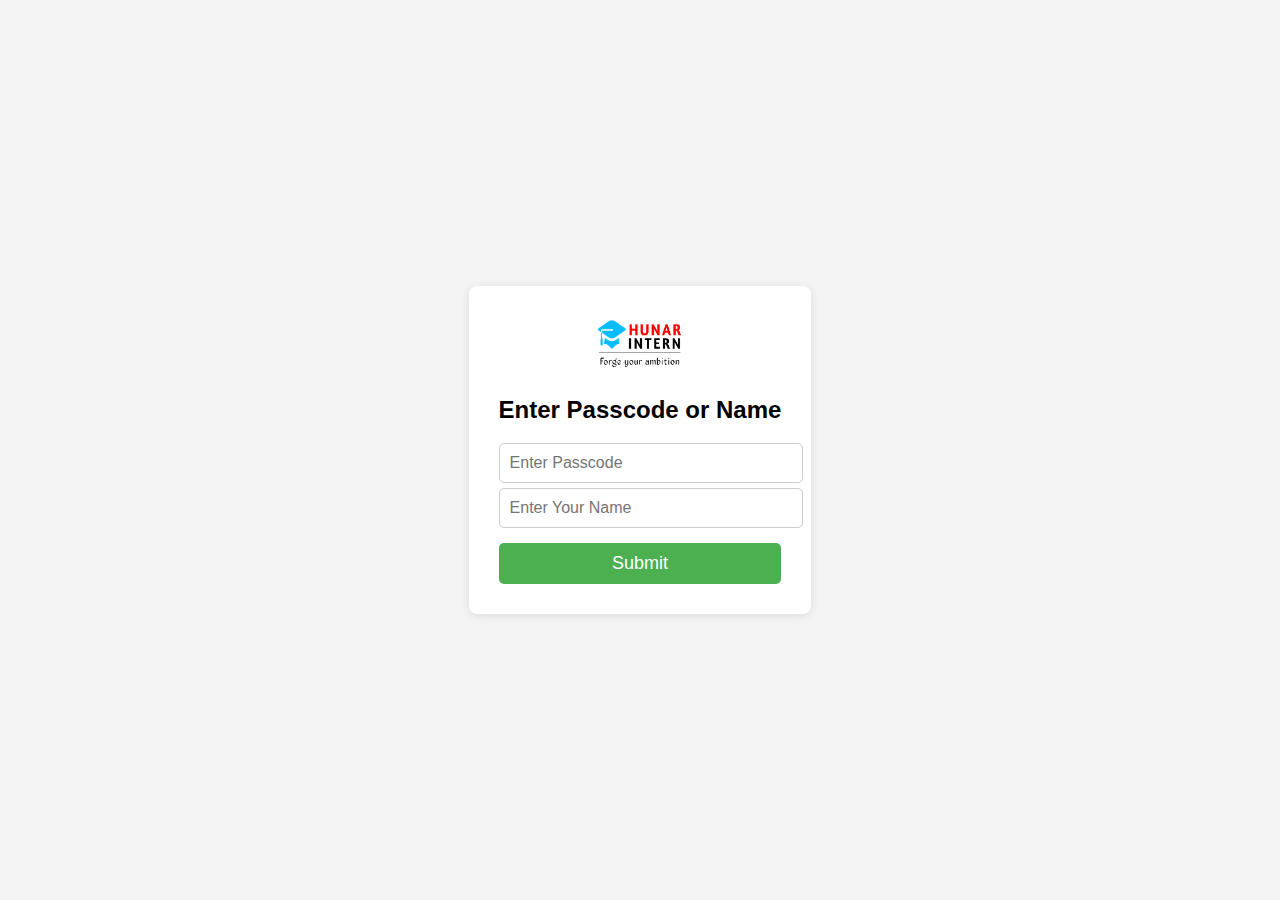
<file: index.html>
<!DOCTYPE html>
<html lang="en">
<head>
    <meta charset="UTF-8">
    <meta name="viewport" content="width=device-width, initial-scale=1.0">
    <title>Hunarintern - Aptitude</title>
    <link rel="icon" type="image/x-icon" href="logo2.jpeg">

    <style>
        body {
            display: flex;
            justify-content: center;
            align-items: center;
            height: 100vh;
            margin: 0;
            font-family: Arial, sans-serif;
            background-color: #f4f4f4;
        }
        .container {
            background-color: white;
            padding: 30px;
            border-radius: 8px;
            box-shadow: 0px 2px 10px rgba(0, 0, 0, 0.1);
        }
        h2 {
            text-align: center;
        }
        input {
            display: block;
            width: 100%;
            padding: 10px;
            margin: 15px 0;
            font-size: 16px;
            border-radius: 5px;
            border: 1px solid #ccc;
        }
        button {
            width: 100%;
            padding: 10px;
            font-size: 18px;
            background-color: #4CAF50;
            color: white;
            border: none;
            border-radius: 5px;
            cursor: pointer;
        }
        button:hover {
            background-color: #45a049;
        }
        .error {
            color: #e74c3c;
            font-size: 14px;
            margin-top: -10px;
            margin-bottom: 15px;
        }
    </style>
</head>
<body>

    <div class="container">
        <div class="logo-container">
            <img src="logo.png" alt="Quiz Logo" height="60px" width="100px" style="display: block; margin: 0 auto;">
        </div>
        

        <h2>Enter Passcode or Name</h2>
        <form id="redirectForm">
            <input type="text" id="pincode" placeholder="Enter Passcode" required>
            <div id="pincodeError" class="error"></div>
            <input type="text" id="name" placeholder="Enter Your Name" required>
            <button type="submit">Submit</button>
        </form>
    </div>

    <script>
        document.getElementById('redirectForm').addEventListener('submit', function(event) {
            event.preventDefault();  // Prevent form from submitting the usual way
            
            // Clear previous error messages
            document.getElementById('pincodeError').textContent = '';

            // Get the values from the input fields
            let pincode = document.getElementById('pincode').value.trim().toLowerCase();
            let name = document.getElementById('name').value.trim().toLowerCase();

          
            if (pincode === "hunar-aptitude") {

                window.location.href = "home.html"; 
            } else if (name === "chetan*") {
          
                window.location.href = "index.html";  
            } else {
         
                document.getElementById('pincodeError').textContent = "Invalid Passcode. Please try again.";
            }
        });
    </script>

</body>
</html>
</file>
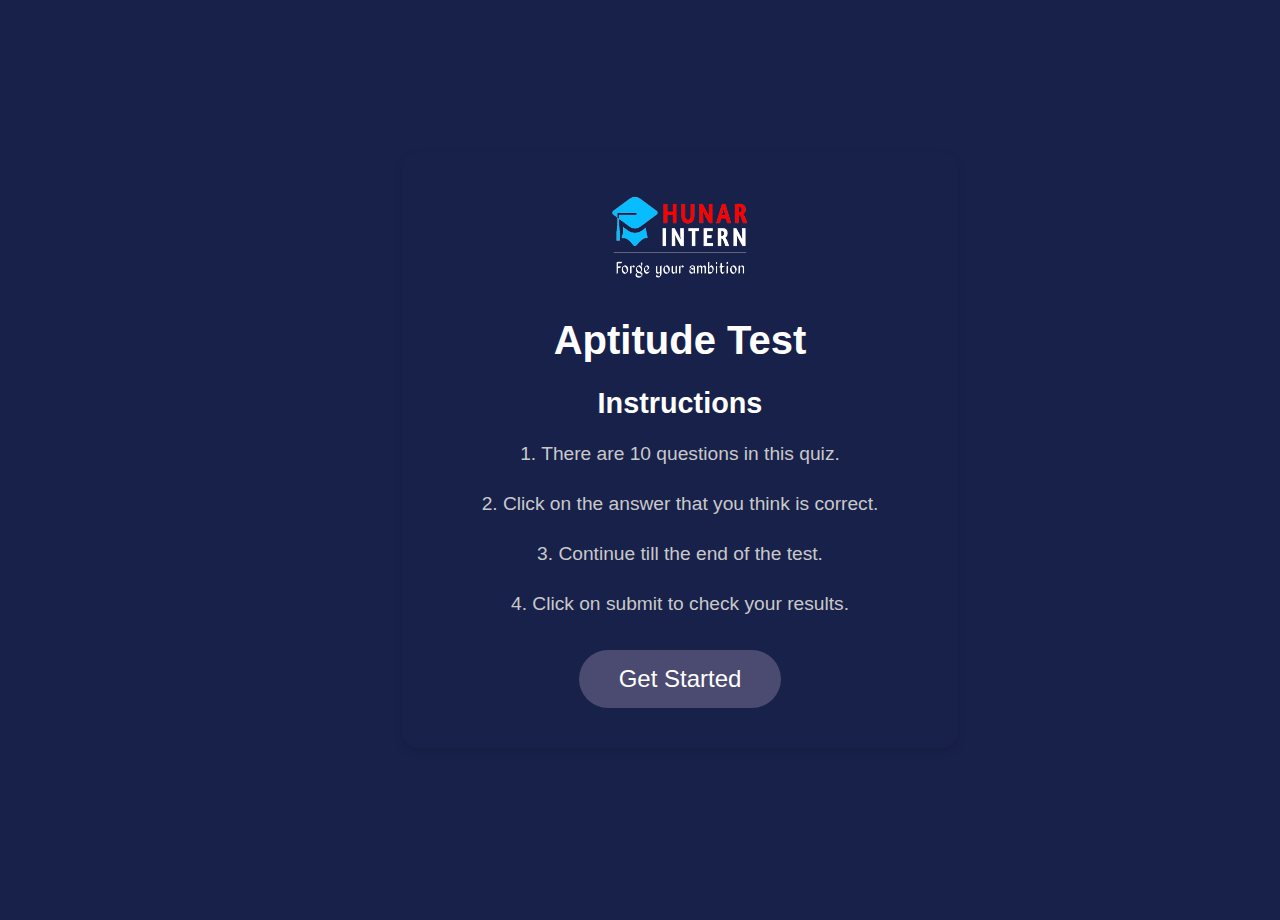
<file: home.html>
<!DOCTYPE html>
<html lang="en">
<head>
    <meta charset="UTF-8">
    <meta name="viewport" content="width=device-width, initial-scale=1.0">
    <title>Quiz</title>
   
    <style>
        /* Global settings */
        body, html {
            background-color: #18214A; /* Full background blue */
            height: 100%;
            margin: 0;
            padding: 0;
            font-family: 'Arial', sans-serif;
            display: flex;
            justify-content: center;
            align-items: center;
        }

        .container {
            display: flex;
            justify-content: center;
            align-items: center;
            min-height: 100vh;
            width: 200%;
            padding: 20px;
        }

        .quiz-box {
            background-color: #18214A;
            border-radius: 15px;
            box-shadow: 0 4px 8px rgba(0, 0, 0, 0.1);
            padding: 40px;
            text-align: center;
            width: 100%;
            max-width: 500px;
        }

        /* Quiz header section */
        .quiz-header img {
            /* border-radius: 50%; */
            margin-bottom: 5px;
        }

        .quiz-header h1 {
            font-size: 2.5rem;
            color: #ffffff;
            margin-bottom: 20px;
            font-weight: 700;
        }

        /* Instructions section */
        .quiz-instructions {
            margin-bottom: 30px;
        }

        .quiz-instructions h2 {
            font-size: 1.8rem;
            color: #ffffff;
            margin-bottom: 15px;
        }

        .quiz-instructions p {
            font-size: 1.2rem;
            color: #c9c9c9;
            line-height: 1.6;
        }

        /* Start button */
        .start-btn {
            background-color: #4B4B71;
            color: #fff;
            border: none;
            border-radius: 50px;
            padding: 15px 40px;
            font-size: 1.5rem;
            cursor: pointer;
            transition: background-color 0.3s;
        }

        .start-btn:hover {
            background-color: #001f57;
        }

        /* Media queries for responsiveness */
        @media (max-width: 768px) {
            .quiz-header h1 {
                font-size: 2rem;
            }

            .quiz-instructions h2 {
                font-size: 1.5rem;
            }

            .quiz-instructions p {
                font-size: 1.1rem;
            }

            .start-btn {
                padding: 10px 30px;
                font-size: 1.2rem;
            }
        }

        @media (max-width: 480px) {
            .quiz-box {
                padding: 20px;
            }

            .quiz-header h1 {
                font-size: 1.8rem;
            }

            .quiz-instructions h2 {
                font-size: 1.3rem;
            }

            .quiz-instructions p {
                font-size: 1rem;
            }

            .start-btn {
                padding: 10px 25px;
                font-size: 1rem;
            }
        }
    </style>
</head>

<body>
    <div class="container">
        <div class="row">
            <div class="col-sm-6 col-sm-offset-3 quiz-box">
                
                <!-- Quiz Header -->
                <div class="quiz-header">
                    <img src="20231229_141525.png" alt="Quiz Logo" width="150" height="90">
                    <h1>Aptitude Test</h1>
                </div>

                <!-- Quiz Instructions -->
                <div class="quiz-instructions">
                    <h2>Instructions</h2>
                    <p>1. There are 10 questions in this quiz.</p>
                    <p>2. Click on the answer that you think is correct.</p>
                    <p>3. Continue till the end of the test.</p>
                    <p>4. Click on submit to check your results.</p>
                </div>

                <!-- Start Button -->
                <a href="index1.html"><button class="start-btn">Get Started</button></a>
            </div>
        </div>
    </div>

</body>  
</html>
</file>
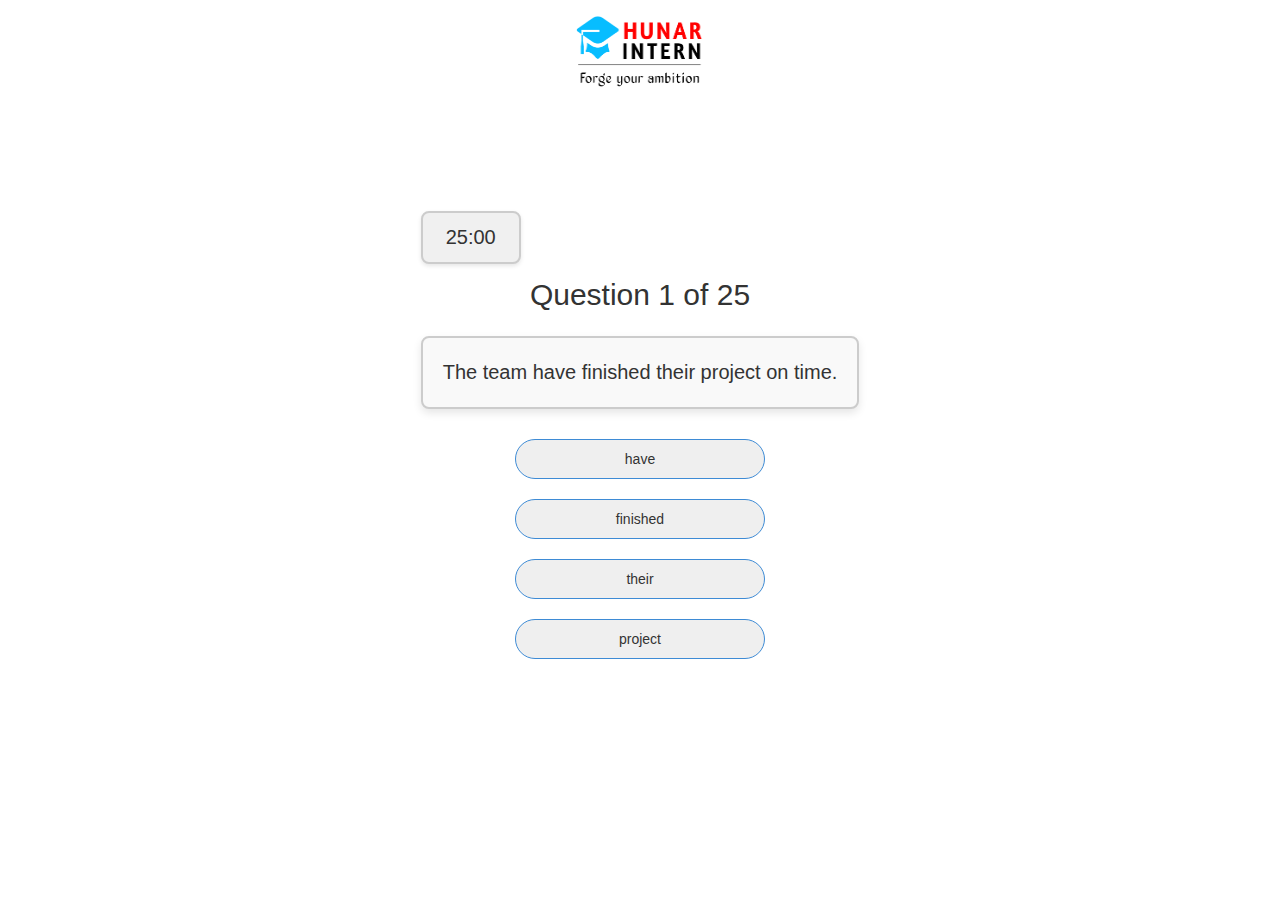
<file: index1.html>
<!DOCTYPE html>
<html lang="en">
<head>
    <meta charset="UTF-8">
    <meta name="viewport" content="width=device-width, initial-scale=1.0">
    <title>Quiz</title>
    <link rel="stylesheet" href="https://maxcdn.bootstrapcdn.com/bootstrap/3.4.0/css/bootstrap.min.css">
    <link rel="stylesheet" href="quiz.css">
</head>
<body>
    <div class="container-fluid">
        <div class="row">
            <div class="col-sm r2">
                <div class="logo-container">
                    <img src="logo.png" alt="Quiz Logo" width="150" height="90">
                </div>
                <div class="data">
                    <div>
                        <p id="timer" class="timer">02:20</p>
                        <text id="QuestionNo">Question <p id="queno">1</p> of 25</text>
                    </div>
                    <div class="question-box">
                        <p id="que">What is the financial capital of India?</p>
                    </div>
                    <div>
                        <div class="options" id="answer-select">
                            <div class="option1"><button id="value1" class="btn" onclick="process(this);">Mumbai</button></div>
                            <div class="option1"><button id="value2" class="btn" onclick="process(this);">Delhi</button></div>
                            <div class="option1"><button id="value3" class="btn" onclick="process(this);">Pune</button></div>
                            <div class="option1"><button id="value4" class="btn" onclick="process(this);">Panaji</button></div>
                        </div>
                    </div>
                    <div id="link">
                        <button id="nextBtn" class="Startbtn" onclick="nextQuestion()" style="display:none;">Next</button>
                        <a href="index2.html" id="submitBtn" class="Startbtn" style="display:none;">Submit</a>
                    </div>
                    </div>
                </div>
            </div>
        </div>
    </div>
    <script src="https://ajax.googleapis.com/ajax/libs/jquery/3.4.1/jquery.min.js"></script>
    <script src="https://maxcdn.bootstrapcdn.com/bootstrap/3.4.0/js/bootstrap.min.js"></script>
    <script src="quiz.js"></script>
</body>
</html>
</file>
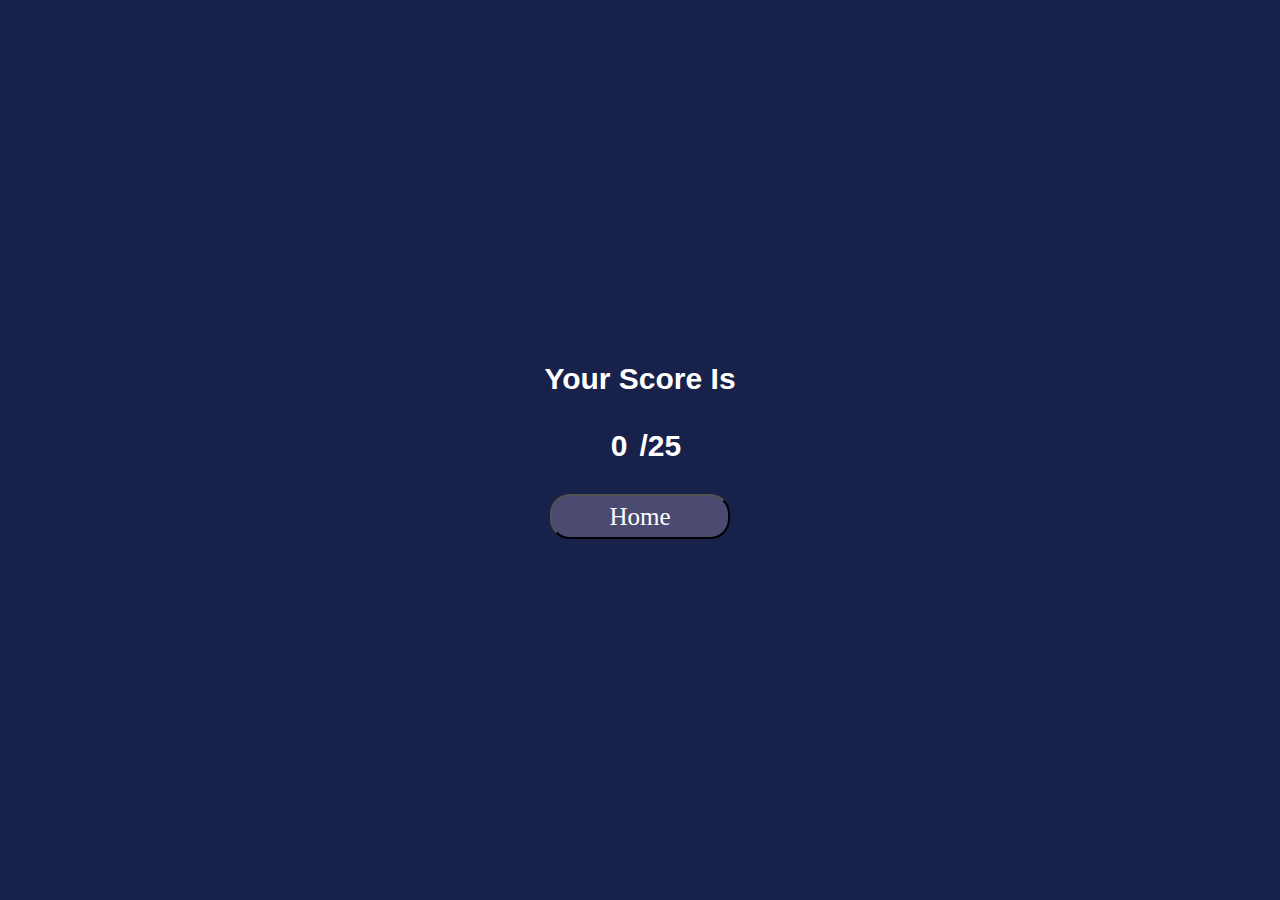
<file: index2.html>
<html>
        <head>
                <title>Quiz</title>
                <meta charset="utf-8">
                <meta name="viewport" content="width=device-width, initial-scale=1">
                <!-- Latest compiled and minified CSS -->
                <link rel="stylesheet" href="https://maxcdn.bootstrapcdn.com/bootstrap/3.4.0/css/bootstrap.min.css">

                <!-- jQuery library -->
                <!-- <script src="https://ajax.googleapis.com/ajax/libs/jquery/3.4.1/jquery.min.js"></script>  -->
                <script src="https://ajax.aspnetcdn.com/ajax/jQuery/jquery-3.4.1.min.js"></script> 

                <!-- Latest compiled JavaScript -->
                <script src="https://maxcdn.bootstrapcdn.com/bootstrap/3.4.0/js/bootstrap.min.js"></script>
                <link rel="stylesheet" href="quiz.css">
        </head>
        <body>
                <div class="container-fluid">
                        <div class="row">
                                <div class="col-sm r"> 
                                        <div class="data">
                                        <div>
                                        <p id="name">Your Score Is </p>
                                        <text id="Result"><p id="result">0</p><p>/25</p></text>
                                        <a href="home.html" id="link"><button type="button" class="Startbtn">Home</button></a>
                                        </div>
                                        </div>
                                </div>        
                        </div>
                </div>
        </body>
        <script src="quiz.js"></script>
        <script src="https://cdnjs.cloudflare.com/ajax/libs/popper.js/1.12.9/umd/popper.min.js"
        integrity="sha384-ApNbgh9B+Y1QKtv3Rn7W3mgPxhU9K/ScQsAP7hUibX39j7fakFPskvXusvfa0b4Q" crossorigin="anonymous"></script>
        </html>
</file>
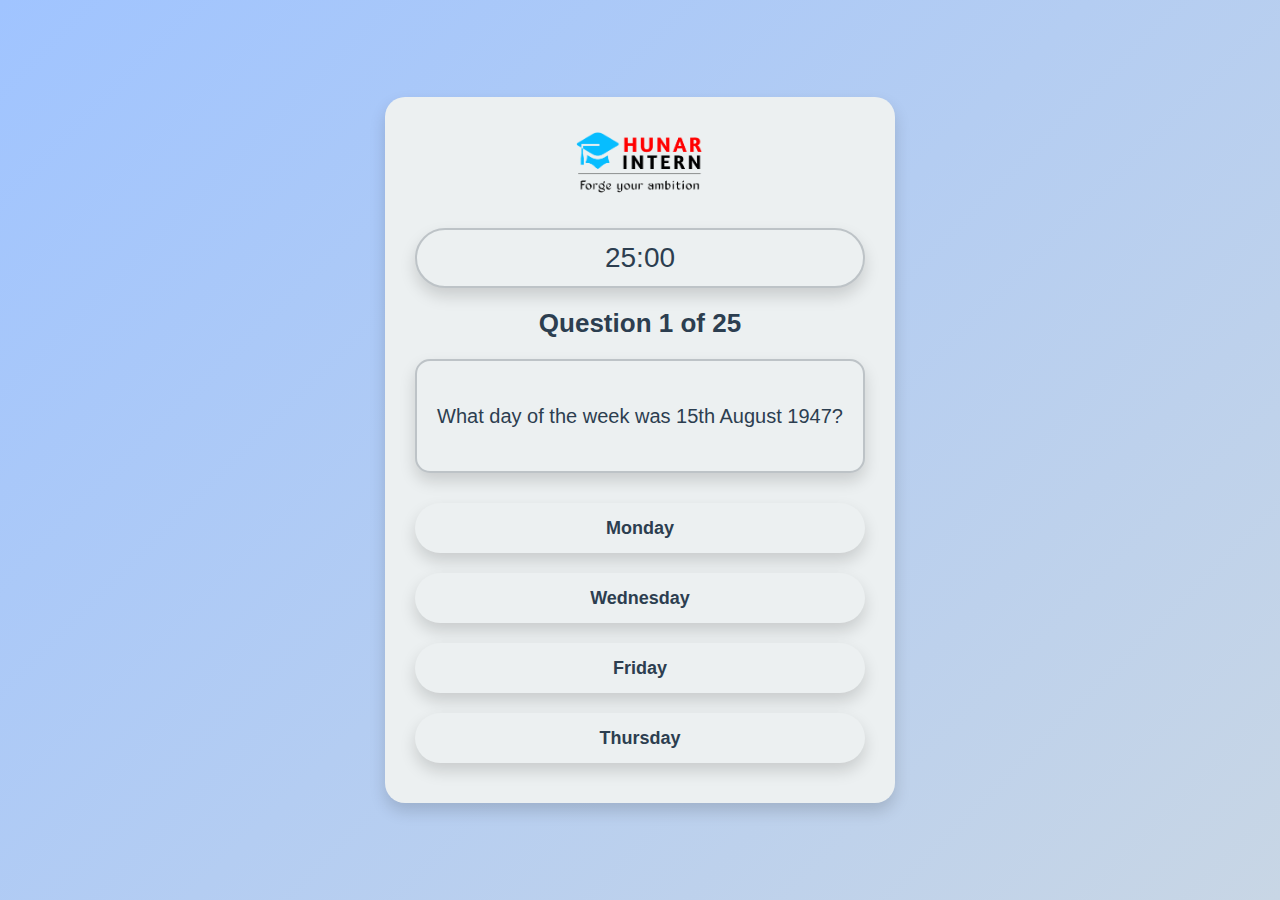
<file: quiz.html>
<!DOCTYPE html>
<html lang="en">
<head>
    <meta charset="UTF-8">
    <meta name="viewport" content="width=device-width, initial-scale=1.0">
    <title>Quiz Test</title>
    <link rel="icon" type="image/x-icon" href="logo2.jpeg">
    <style>
        :root {
            --primary-color: #1E2A78;
            --secondary-color: #2C3E50;
            --light-color: #ECF0F1;
            --highlight-color: #27ae60;
            --border-color: #BDC3C7;
            --text-color: #2C3E50;
            --btn-border-radius: 25px;
            --box-shadow: 0px 8px 16px rgba(0, 0, 0, 0.15);
            --btn-padding: 12px 24px;
            --font-family: 'Segoe UI', Tahoma, Geneva, Verdana, sans-serif;
        }

        body {
            margin: 0;
            padding: 0;
            font-family: var(--font-family);
            background: linear-gradient(135deg, #a0c4ff, #c8d6e5);
            display: flex;
            justify-content: center;
            align-items: center;
            min-height: 100vh;
        }

        .container-fluid {
            display: flex;
            justify-content: center;
            align-items: center;
            padding: 20px;
        }

        .row {
            width: 100%;
            max-width: 700px;
            background: var(--light-color);
            border-radius: 20px;
            box-shadow: var(--box-shadow);
            padding: 30px;
            text-align: center;
            position: relative;
        }

        .logo-container {
            margin-bottom: 20px;
        }

        .logo-container img {
            width: 150px;
            height: auto;
        }

        .timer {
            font-size: 28px;
            background: var(--light-color);
            border: 2px solid var(--border-color);
            border-radius: 50px;
            padding: 12px 24px;
            color: var(--text-color);
            margin: 10px 0;
            text-align: center;
            box-shadow: var(--box-shadow);
        }

        #QuestionNo {
            font-size: 26px;
            color: var(--text-color);
            margin: 20px 0;
            font-weight: bold;
        }

        .question-box {
            background: var(--light-color);
            border: 2px solid var(--border-color);
            border-radius: 15px;
            padding: 20px;
            margin: 20px 0;
            box-shadow: var(--box-shadow);
            font-size: 20px;
            color: var(--text-color);
            line-height: 1.5;
           
        }

        .options {
            display: flex;
            flex-direction: column;
            align-items: center;
        }

        .option1 {
            margin: 10px 0;
            width: 100%;

        }

        .btn {
            width: 100%;
            height: 50px;
            border: none;
            border-radius: var(--btn-border-radius);
            background: var(--light-color);
            color: var(--text-color);
            font-size: 18px;
            font-weight: 600;
            outline: none;
            display: flex;
            justify-content: center;
            align-items: center;
            cursor: pointer;
            transition: background-color 0.3s, color 0.3s, transform 0.3s;
            padding: var(--btn-padding);
            box-shadow: var(--box-shadow);
        }

        .btn:hover {
            background: var(--primary-color);
            color: var(--light-color);
            transform: scale(1.05);
        }

        #nextBtn {
            background: var(--secondary-color);
            color: var(--light-color);
            margin-top: 20px;
        }

        #nextBtn:hover {
            background: var(--primary-color);
        }

        #submitBtn {
            background: var(--highlight-color);
            color: var(--light-color);
            text-decoration: none;
            margin-top: 20px;
        }

        #submitBtn:hover {
            background: #1e8e50;
        }

        @media (max-width: 768px) {
            .logo-container img {
                width: 120px;
            }

            .btn, #nextBtn, #submitBtn {
                height: 45px;
                font-size: 16px;
            }

            #QuestionNo {
                font-size: 22px;
            }

            .question-box {
                padding: 15px;
                font-size: 18px;
            }
        }

        @media (max-width: 480px) {
            .logo-container img {
                width: 100px;
            }

            .btn, #nextBtn, #submitBtn {
                height: 40px;
                font-size: 14px;
            }

            #QuestionNo {
                font-size: 20px;
            }

            .question-box {
                padding: 10px;
                font-size: 16px;
            }
        }
        

        /* Define the startbtn class */
.startbtn {
    width: 100%;
    height: 45px;
    border: 1px solid var(--secondary-color);
    border-radius: 20px;
    background-color: var(--light-color);
    color: var(--secondary-color);
    font-size: 16px;
    outline: none;
    display: flex;
    justify-content: center;
    align-items: center;
    text-align: center;
    cursor: pointer;
    transition: background-color 0.3s, color 0.3s;
    box-shadow: 0px 4px 8px rgba(0, 0, 0, 0.1); /* Subtle shadow for depth */
}

/* Hover effect for startbtn */
.startbtn:hover {
    background-color: var(--primary-color);
    color: var(--light-color);
}

/* Active state for startbtn */
.startbtn:active {
    background-color: var(--primary-color);
    color: var(--light-color);
    transform: scale(0.98); /* Slightly shrink when pressed */
}

    </style>
</head>
<body>
    <div class="container-fluid">
        <div class="row">
            <div class="logo-container">
                <img src="logo.png" alt="Quiz Logo">
            </div>
            <div class="data">
                <p id="timer" class="timer">02:20</p>
                <div id="QuestionNo">Question <span id="queno">1</span> of 25</div>
                <div class="question-box">
                    <p id="que">A train running at the speed of 60 km/hr crosses a pole in 9 seconds. What is the length of the train?</p>
                </div>
                <div class="options" id="answer-select">
                    <div class="option1"><button id="value1" class="btn" onclick="process(this);">120 meters</button></div>
                    <div class="option1"><button id="value2" class="btn" onclick="process(this);">150 meters</button></div>
                    <div class="option1"><button id="value3" class="btn" onclick="process(this);">180 meters</button></div>
                    <div class="option1"><button id="value4" class="btn" onclick="process(this);">200 meters</button></div>
                </div>
                <div id="link">
                    <button id="nextBtn" class="startbtn" onclick="nextQuestion()" style="display:none;">Next</button>
                    <a href="result.html" id="submitBtn" class="startbtn" style="display:none;">Submit</a>
                </div>
            </div>
        </div>
    </div>
    <script src="https://ajax.googleapis.com/ajax/libs/jquery/3.4.1/jquery.min.js"></script>
    <script src="https://maxcdn.bootstrapcdn.com/bootstrap/3.4.0/js/bootstrap.min.js"></script>
    <script src="quiz.js"></script>
</body>
</html>
</file>
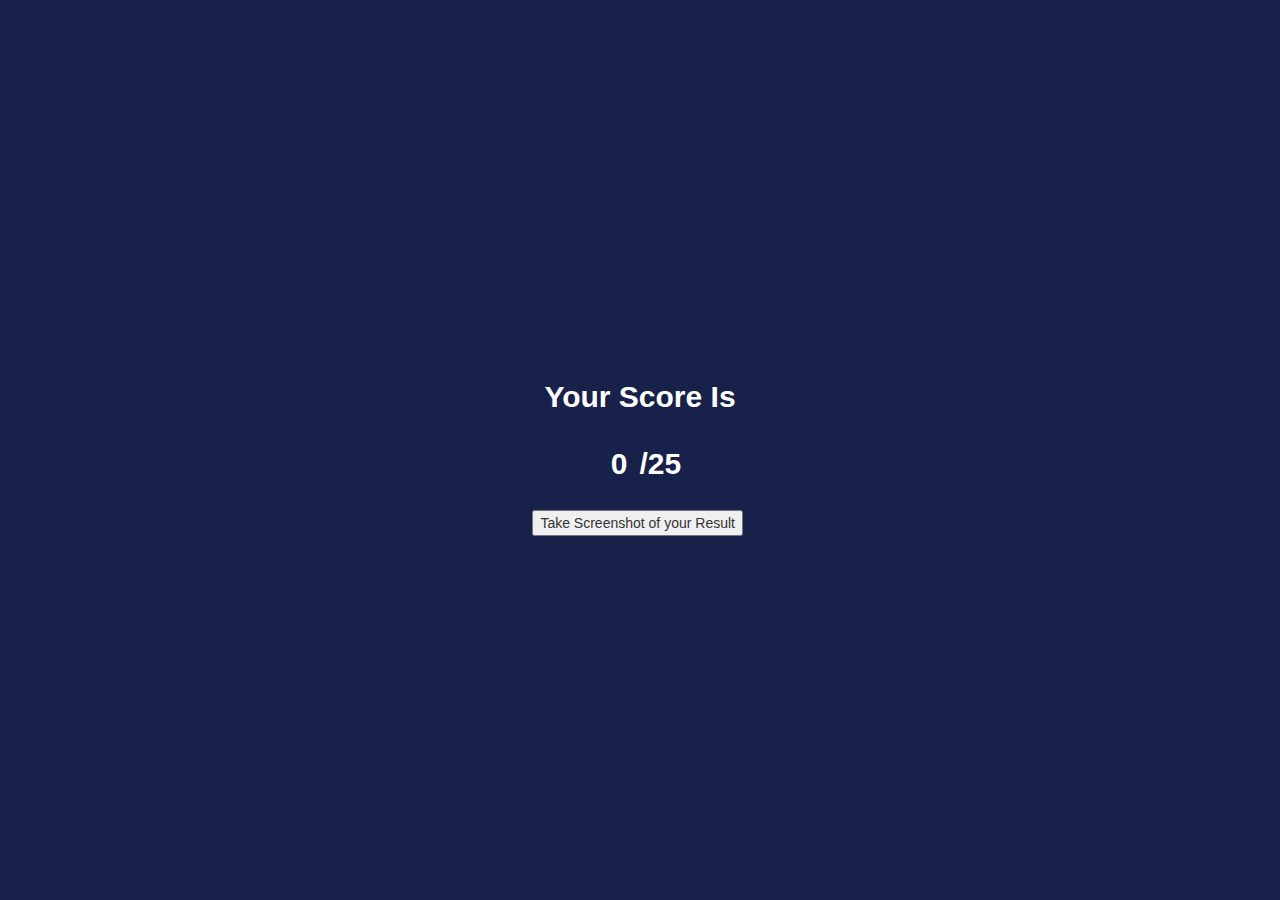
<file: result.html>
<html>

<head>
        <title>Result</title>
        <meta charset="utf-8">
        <meta name="viewport" content="width=device-width, initial-scale=1">
        <!-- Latest compiled and minified CSS -->
        <link rel="stylesheet" href="https://maxcdn.bootstrapcdn.com/bootstrap/3.4.0/css/bootstrap.min.css">

        <script src="https://ajax.aspnetcdn.com/ajax/jQuery/jquery-3.4.1.min.js"></script>

        <!-- Latest compiled JavaScript -->
        <script src="https://maxcdn.bootstrapcdn.com/bootstrap/3.4.0/js/bootstrap.min.js"></script>
        <link rel="stylesheet" href="quiz.css">
        <link rel="icon" type="image/x-icon" href="logo2.jpeg">


</head>

<body>
        <div class="container-fluid">
                <div class="row">
                        <div class="col-sm r">
                                <div class="data">
                                        <div>
                                                <p id="name">Your Score Is </p>
                                                <text id="Result">
                                                        <p id="result">0</p>
                                                        <p>/25</p>
                                                </text>
                                                <button type="button" class="takebtn">Take Screenshot of your
                                                        Result</button></a>
                                        </div>
                                </div>
                        </div>
                </div>
        </div>
</body>
<script src="quiz.js"></script>
<script src="https://cdnjs.cloudflare.com/ajax/libs/popper.js/1.12.9/umd/popper.min.js"
        integrity="sha384-ApNbgh9B+Y1QKtv3Rn7W3mgPxhU9K/ScQsAP7hUibX39j7fakFPskvXusvfa0b4Q"
        crossorigin="anonymous"></script>

</html>
</file>
<file: quiz.css>
:root {
    --color-1: #18214A;
    --color-2: #4B4B71;
    --color-3: #FFFFFF;
}

body {
    margin: 0;
    padding: 0;
    font-family: Arial, sans-serif;
}

.container-fluid {
    position: relative;
}

.logo-container {
    position: absolute;
    top: 10px;
    left: 50%;
    transform: translateX(-50%);
    z-index: 1000;
    text-align: center;
}

.logo {
    width: 150px;
    height: auto;
}

@media (max-width: 768px) {
    .logo {
        width: 120px;
    }
}

@media (max-width: 480px) {
    .logo {
        width: 90px;
    }
}

.timer {
    display: flex;
    justify-content: center;
    align-items: center;
    font-size: 20px; 
    background-color: #f0f0f0;
    border: 2px solid #ccc;
    border-radius: 8px;
    padding: 10px 20px;
    margin: 10px 0; /* Reduced margin for better fit */
    box-shadow: 0px 2px 4px rgba(0, 0, 0, 0.1);
    color: #333;
    width: 100px;
}

#name, #Result {
    font-size: 3rem;
    color: var(--color-3);
    font-weight: bold;
    display: flex;
    justify-content: center;
    align-items: center;
    margin: 12px;
}

.Startbtn {
    background-color: var(--color-2);
    border-radius: 20px;
    width: 180px;
    height: 45px;
    font-family: Roboto;
    color: var(--color-3);
    font-size: 25px;
    outline: none;
}

.Startbtn:hover {
    background-color: var(--color-1);
}

.col-sm.r {
    margin: 0;
    padding: 0;
    background-color: var(--color-1);
    display: flex;
    justify-content: center;
    align-items: center;
    height: 100vh;
}

.row {
    height: 100vh;
}

#link, #image {
    display: flex;
    justify-content: center;
    align-items: center;
    margin: 15px;
}

.col-sm.r2 {
    margin: 0;
    padding: 0;
    background-color: var(--color-3);
    display: flex;
    justify-content: center;
    align-items: center;
    height: 100vh;
}

p {
    display: contents;
}

#instr {
    color: var(--color-3);
    font-size: 2rem;
    display: flex;
}

#InstructionsHead {
    color: var(--color-3);
    font-size: 3rem;
    display: flex;
    justify-content: center;
    align-items: center;
    margin-bottom: 35px;
}

.btn {
    width: 250px;
    height: 40px;
    border: 1px solid #3E8BD5;
    border-radius: 20px;
    margin: 10px;
    outline: none;
    display: flex;
    justify-content: center;
    align-items: center;
    text-align: center;
    text-decoration: none;
}

.btn:hover {
    background-color: var(--color-1);
    color: var(--color-3);
}

.option1 {
    display: flex;
    justify-content: center;
    align-items: center;
    outline: none;
}

.InstructionDiv {
    margin-bottom: 40px;
}

#que {
    font-size: 20px;
}

.question-box {
    background-color: #f9f9f9;
    border: 2px solid #ccc;
    border-radius: 8px;
    padding: 20px;
    margin: 20px 0;
    box-shadow: 0px 4px 8px rgba(0, 0, 0, 0.1);
    font-size: 20px;
    color: #333;
}

#QuestionNo {
    font-size: 30px;
    display: flex;
    justify-content: center;
    align-items: center;
}

/* Responsive adjustments */
@media (max-width: 768px) {
    .logo {
        width: 80px;
    }

    .Startbtn {
        width: 150px;
        height: 40px;
        font-size: 1.2rem;
    }

    #name, #Result {
        font-size: 2rem;
        margin: 10px;
    }

    .btn {
        width: 200px;
        height: 35px;
        font-size: 1rem;
    }

    #instr, #InstructionsHead {
        font-size: 1.5rem;
    }

    #que {
        font-size: 1.5rem;
    }

    #QuestionNo {
        font-size: 1.2rem;
    }
}

@media (max-width: 480px) {
    .logo {
        width: 60px;
    }

    .Startbtn {
        width: 120px;
        height: 35px;
        font-size: 1rem;
    }

    #name, #Result {
        font-size: 1.5rem;
        margin: 5px;
    }

    .btn {
        width: 150px;
        height: 30px;
        font-size: 0.9rem;
    }

    #instr, #InstructionsHead {
        font-size: 1.2rem;
    }

    #que {
        font-size: 1.2rem;
    }

    #QuestionNo {
        font-size: 1rem;
    }
}
</file>
